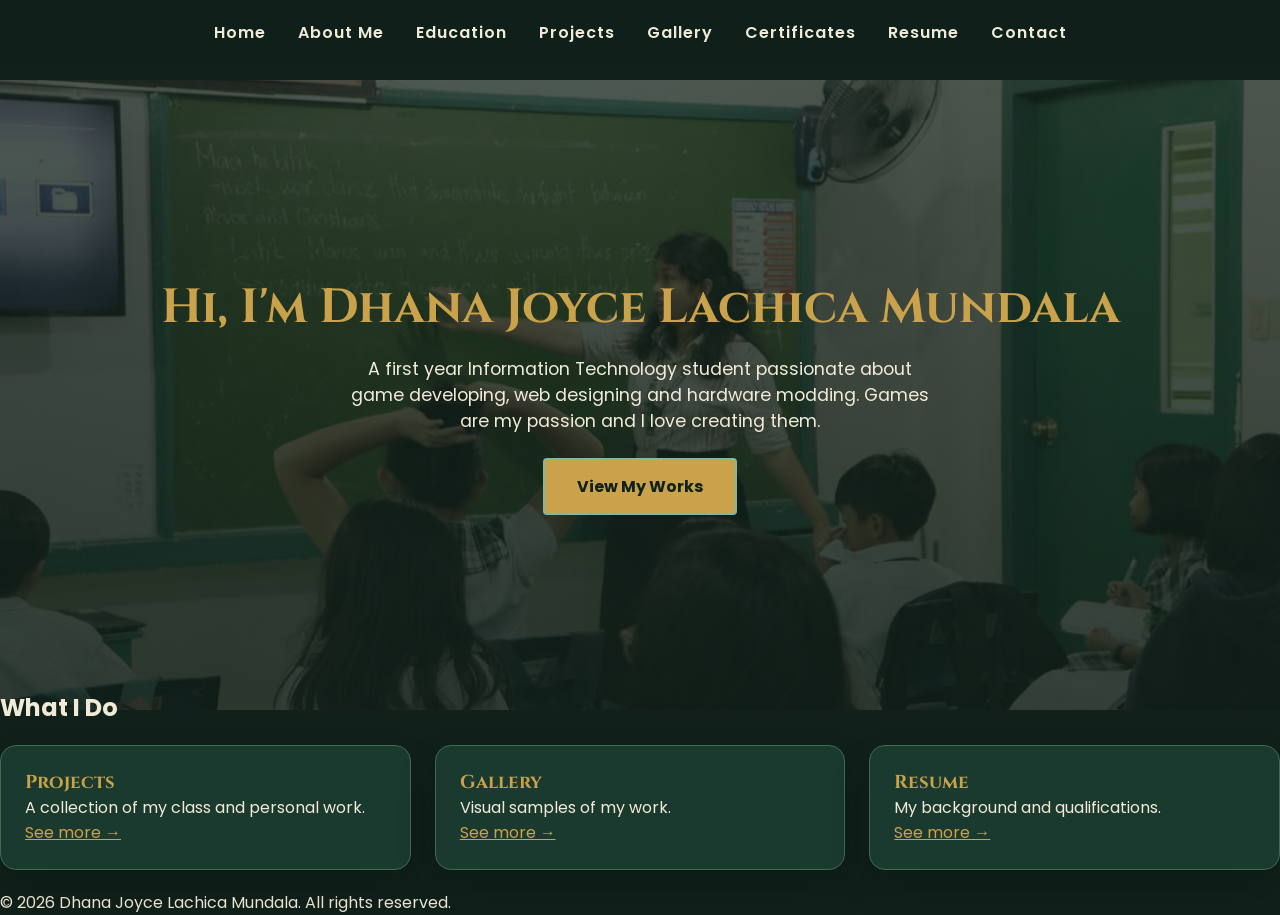
<file: index.html>
<!DOCTYPE html>
<html lang="en">
<head>
  <meta charset="UTF-8">
  <meta name="viewport" content="width=device-width, initial-scale=1.0">
  <title>Home - Dhana Joyce Lachica Mundala</title>
  <link href="https://fonts.googleapis.com/css2?family=Cinzel:wght@600;700&family=Poppins:wght@400;600&display=swap" rel="stylesheet">
  <link rel="stylesheet" href="CSS/style.css">
</head>

<body>
  <nav>
    <a href="index.html">Home</a>
    <a href="aboutme.html">About Me</a>
    <a href="acadback.html">Education</a>
    <a href="projects.html">Projects</a>
    <a href="gallery.html">Gallery</a>
    <a href="certificates.html">Certificates</a>
    <a href="resume.html">Resume</a>
    <a href="contact.html">Contact</a>
  </nav>

  <section class="hero">
    <h1>Hi, I'm Dhana Joyce Lachica Mundala</h1>
    <p>A first year Information Technology student passionate about game developing, web designing 
        and hardware modding. Games are my passion and I love creating them.</p>
    <a href="projects.html" class="btn">View My Works</a>
  </section>

  <section class="highlights">
    <h2>What I Do</h2>
    <div class="card-row">
      <div class="card">
        <h3>Projects</h3>
        <p>A collection of my class and personal work.</p>
        <a href="projects.html">See more →</a>
      </div>

      <div class="card">
        <h3>Gallery</h3>
        <p>Visual samples of my work.</p>
        <a href="gallery.html">See more →</a>
      </div>

      <div class="card">
        <h3>Resume</h3>
        <p>My background and qualifications.</p>
        <a href="resume.html">See more →</a>
      </div>
    </div>
  </section>

  <footer>
    <p>© 2026 Dhana Joyce Lachica Mundala. All rights reserved.</p>
  </footer>
  <script src="JAVASCRIPT/script.js"></script>
</body>
</html>
</file>
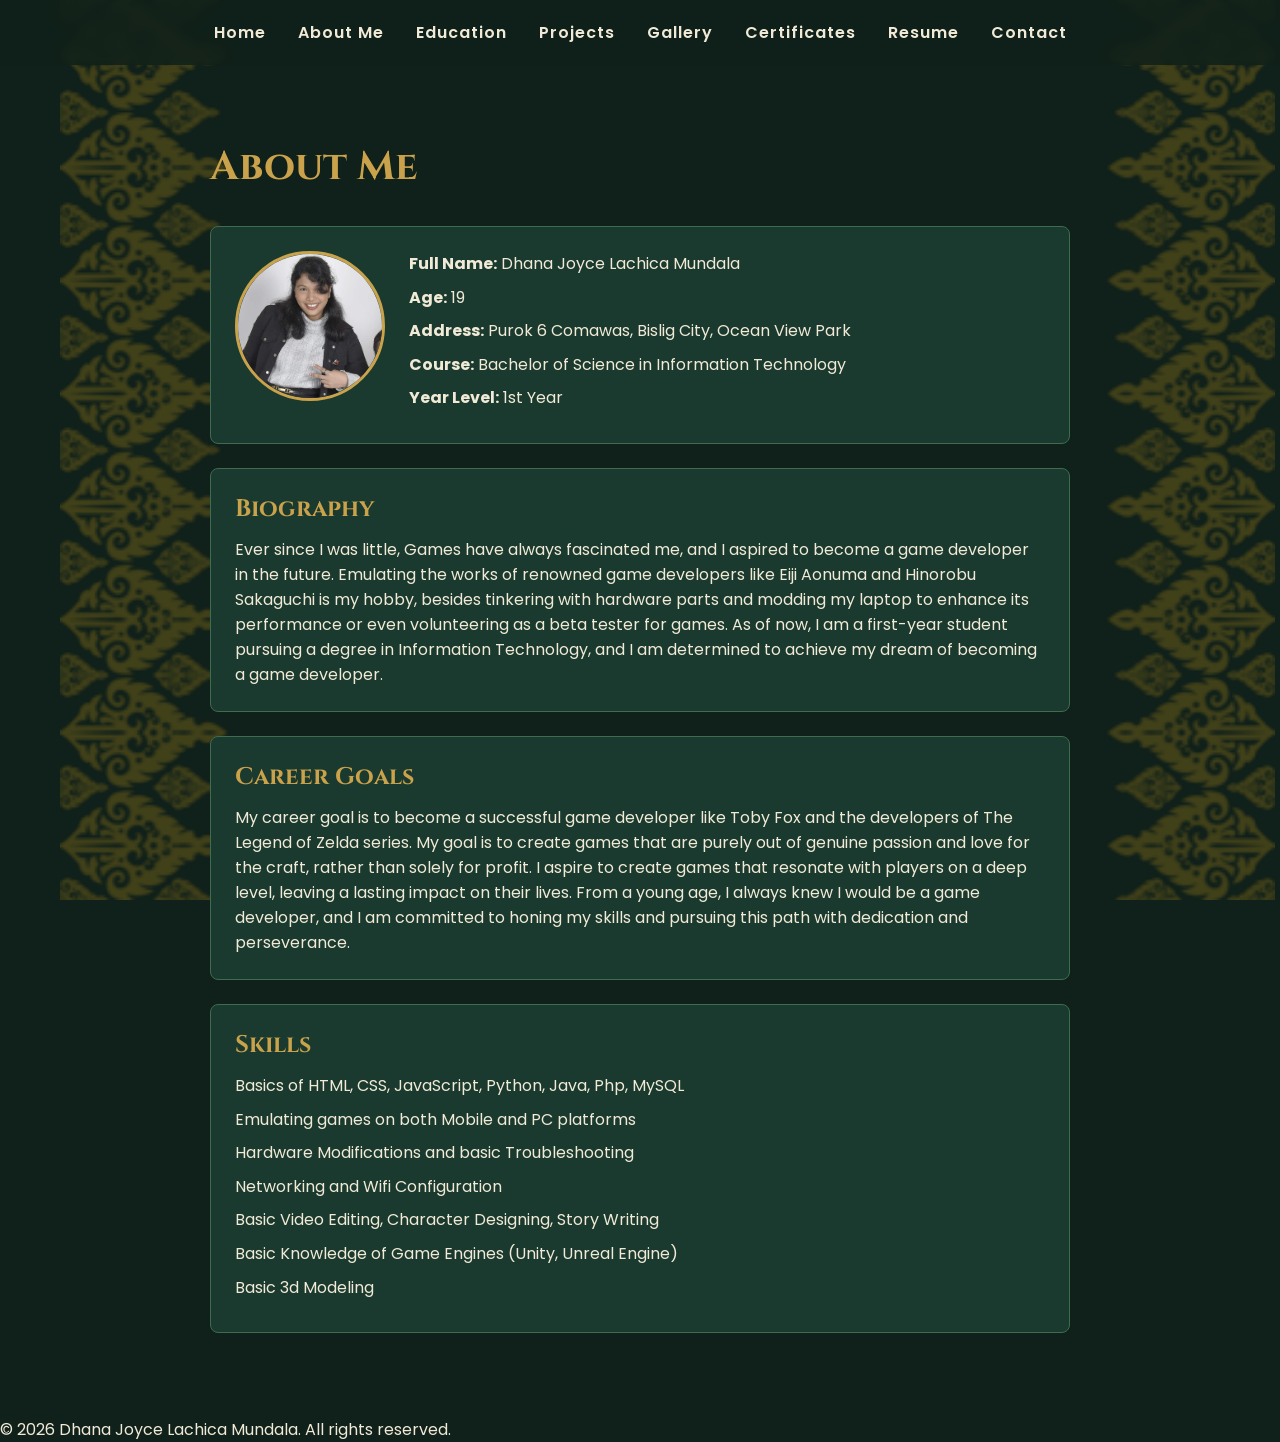
<file: aboutme.html>
<!DOCTYPE html>
<html lang="en">
<head>
  <meta charset="UTF-8">
  <meta name="viewport" content="width=device-width, initial-scale=1.0">
  <title>About Me - Dhana Joyce Lachica Mundala</title>
  <link href="https://fonts.googleapis.com/css2?family=Cinzel:wght@600;700&family=Poppins:wght@400;600&display=swap" rel="stylesheet">
  <link rel="stylesheet" href="CSS/style.css">
</head>

<body class="page-aboutme">
 <nav>
    <a href="index.html">Home</a>
    <a href="aboutme.html">About Me</a>
    <a href="acadback.html">Education</a>
    <a href="projects.html">Projects</a>
    <a href="gallery.html">Gallery</a>
    <a href="certificates.html">Certificates</a>
    <a href="resume.html">Resume</a>
    <a href="contact.html">Contact</a>
  </nav> 

  <section class="about-me">
    <h1>About Me</h1>

    <div class="info-card profile-card">
      <img src="images/08e45c35-961d-459f-a252-fe71b9a5eff4.jpg">

      <ul class="info-list">
        <li><strong>Full Name:</strong> Dhana Joyce Lachica Mundala</li>
        <li><strong>Age:</strong> 19</li>
        <li><strong>Address:</strong> Purok 6 Comawas, Bislig City, Ocean View Park</li>
        <li><strong>Course:</strong> Bachelor of Science in Information Technology</li>
        <li><strong>Year Level:</strong> 1st Year</li>
      </ul>
    </div>

    <div class="info-card">
      <h2>Biography</h2>
      <p>
        Ever since I was little, Games have always fascinated me, and I aspired to become a game developer in the future. Emulating 
        the works of renowned game developers like Eiji Aonuma and Hinorobu Sakaguchi is my hobby, besides tinkering with hardware parts 
        and modding my laptop to enhance its performance or even volunteering as a beta tester for games. As of now, I am a first-year student 
        pursuing a degree in Information Technology, and I am determined to achieve my dream of becoming a game developer.
      </p>
    </div>

    <div class="info-card">
      <h2>Career Goals</h2>
      <p>
        My career goal is to become a successful game developer like Toby Fox and the developers of The Legend of Zelda series. My goal is to create games 
        that are purely out of genuine passion and love for the craft, rather than solely for profit. I aspire to create games that resonate with players on a deep level, 
        leaving a lasting impact on their lives. From a young age, I always knew I would be a game developer, and I am committed to honing my skills and pursuing this 
        path with dedication and perseverance.
      </p>
    </div>

    <div class="info-card">
      <h2>Skills</h2>
      <ul>
        <li>Basics of HTML, CSS, JavaScript, Python, Java, Php, MySQL</li>
        <li>Emulating games on both Mobile and PC platforms</li>
        <li>Hardware Modifications and basic Troubleshooting</li>
        <li>Networking and Wifi Configuration</li>
        <li>Basic Video Editing, Character Designing, Story Writing</li>
        <li>Basic Knowledge of Game Engines (Unity, Unreal Engine)</li>
        <li>Basic 3d Modeling</li>
      </ul>
    </div>
  </section>

  <footer>
    <p>&copy; 2026 Dhana Joyce Lachica Mundala. All rights reserved.</p>
  </footer>

  <script src="JAVASCRIPT/script.js"></script>
</body>
</html>
</file>
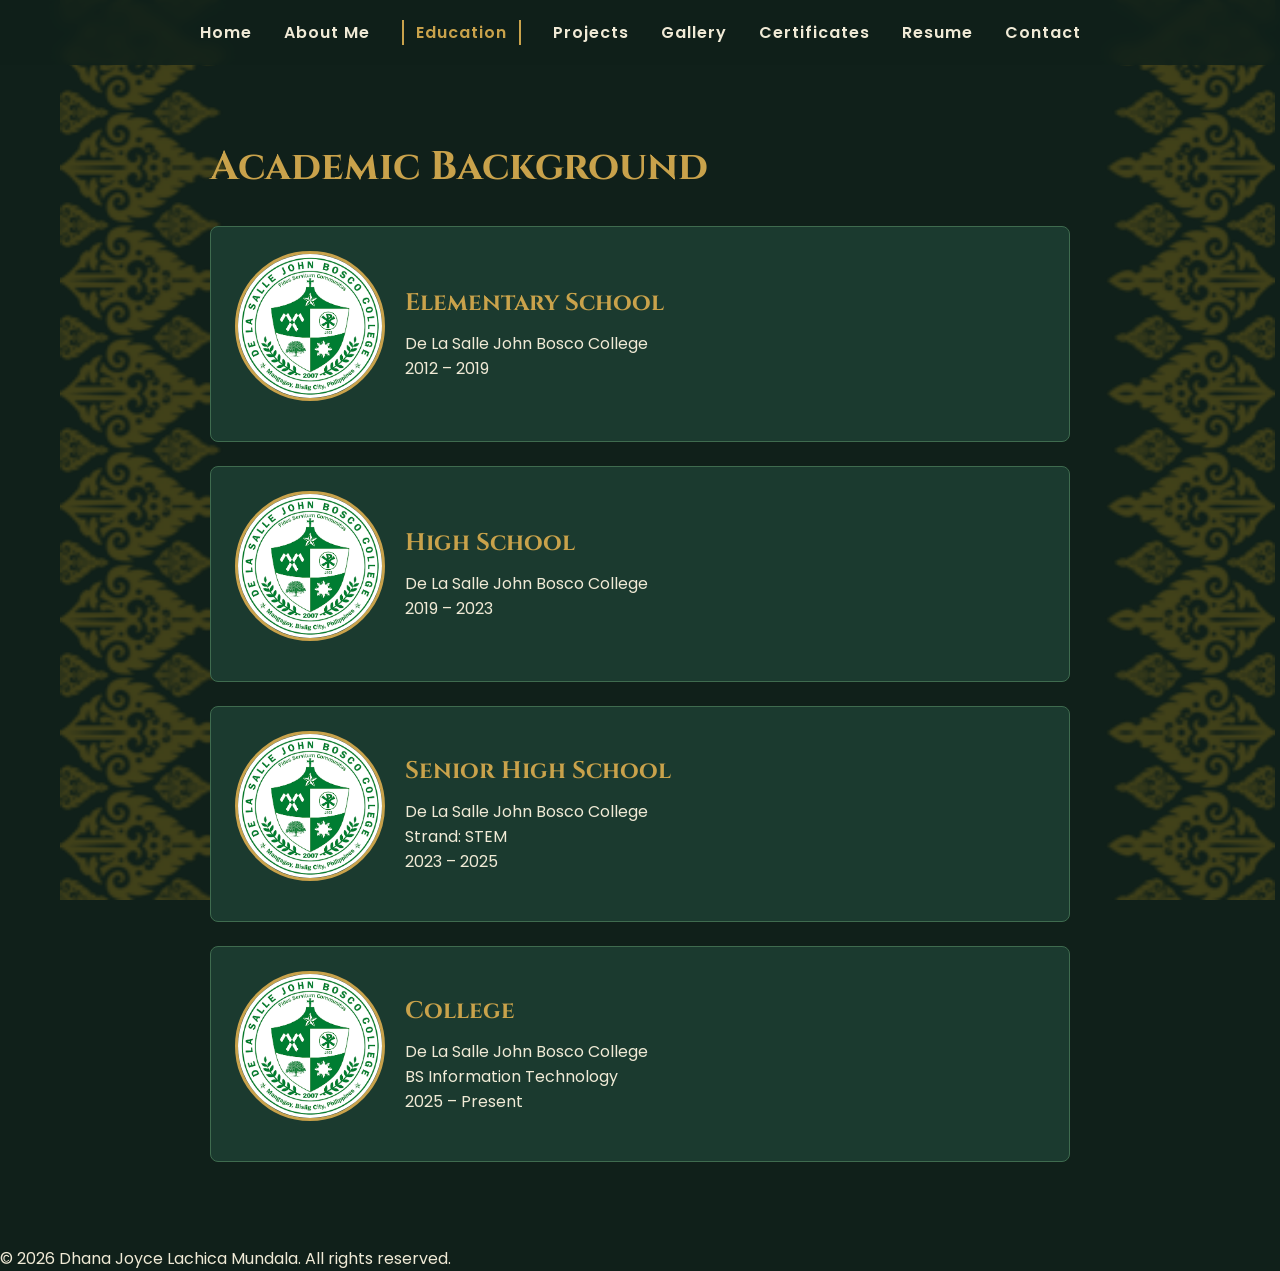
<file: acadback.html>
<!DOCTYPE html>
<html lang="en">
<head>
  <meta charset="UTF-8">
  <meta name="viewport" content="width=device-width, initial-scale=1.0">
  <title>Academic Background - Dhana Joyce Lachica Mundala</title>
  <link href="https://fonts.googleapis.com/css2?family=Cinzel:wght@600;700&family=Poppins:wght@400;600&display=swap" rel="stylesheet">
  <link rel="stylesheet" href="CSS/style.css">
</head>

<body class="page-education">
  <nav>
    <a href="index.html">Home</a>
    <a href="aboutme.html">About Me</a>
    <a href="acadback.html" class="active">Education</a>
    <a href="projects.html">Projects</a>
    <a href="gallery.html">Gallery</a>
    <a href="certificates.html">Certificates</a>
    <a href="resume.html">Resume</a>
    <a href="contact.html">Contact</a>
  </nav>

  <section class="about-me education">
    <h1>Academic Background</h1>

    <div class="info-card education-card">
      <img src="images/school logo.png" alt="De La Salle John Bosco College logo" class="education-logo">
      <div>
        <h2>Elementary School</h2>
        <p class="edu-school">De La Salle John Bosco College</p>
        <p class="edu-years">2012 – 2019</p>
      </div>
    </div>

    <div class="info-card education-card">
      <img src="images/school logo.png" alt="De La Salle John Bosco College logo" class="education-logo">
      <div>
        <h2>High School</h2>
        <p class="edu-school">De La Salle John Bosco College</p>
        <p class="edu-years">2019 – 2023</p>
      </div>
    </div>

    <div class="info-card education-card">
      <img src="images/school logo.png" alt="De La Salle John Bosco College logo" class="education-logo">
      <div>
        <h2>Senior High School</h2>
        <p class="edu-school">De La Salle John Bosco College</p>
        <p class="edu-strand">Strand: STEM</p>
        <p class="edu-years">2023 – 2025</p>
      </div>
    </div>

    <div class="info-card education-card">
      <img src="images/school logo.png" alt="De La Salle John Bosco College logo" class="education-logo">
      <div>
        <h2>College</h2>
        <p class="edu-school">De La Salle John Bosco College</p>
        <p class="edu-course">BS Information Technology</p>
        <p class="edu-years">2025 – Present </p>
      </div>
    </div>
  </section>

  <footer>
    <p>&copy; 2026 Dhana Joyce Lachica Mundala. All rights reserved.</p>
  </footer>

  <script src="JAVASCRIPT/script.js"></script>
</body>
</html>
</file>
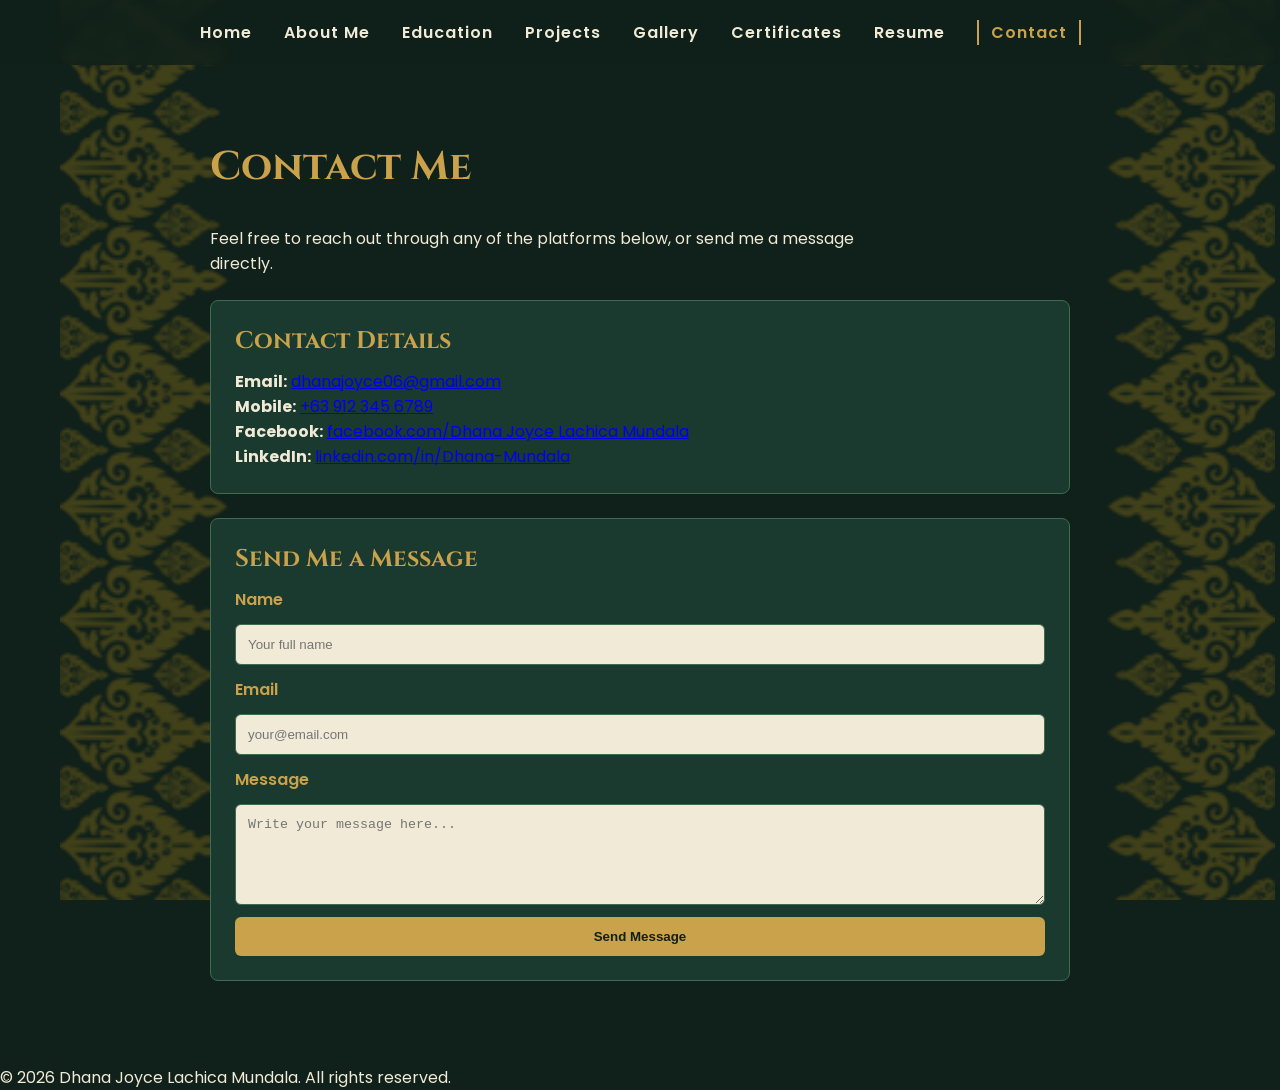
<file: contact.html>
<!DOCTYPE html>
<html lang="en">
<head>
  <meta charset="UTF-8">
  <meta name="viewport" content="width=device-width, initial-scale=1.0">
  <title>Contact Me - Dhana Joyce Lachica Mundala</title>
  <link href="https://fonts.googleapis.com/css2?family=Cinzel:wght@600;700&family=Poppins:wght@400;600&display=swap" rel="stylesheet">
  <link rel="stylesheet" href="CSS/style.css">
</head>

<body class="page-contact">
  <nav>
    <a href="index.html">Home</a>
    <a href="aboutme.html">About Me</a>
    <a href="acadback.html">Education</a>
    <a href="projects.html">Projects</a>
    <a href="gallery.html">Gallery</a>
    <a href="certificates.html">Certificates</a>
    <a href="resume.html">Resume</a>
    <a href="contact.html" class="active">Contact</a>
  </nav>

  <section class="about-me contact">
    <h1>Contact Me</h1>
    <p class="contact-intro">Feel free to reach out through any of the platforms below, or send me a message directly.</p>

    <div class="info-card">
      <h2>Contact Details</h2>
      <p><strong>Email:</strong> <a href="mailto:dhanajoyce06@gmail.com">dhanajoyce06@gmail.com</a></p>
      <p><strong>Mobile:</strong> <a href="tel:+639123456789">+63 912 345 6789</a></p>
      <p><strong>Facebook:</strong> <a href="https://facebook.com/Dhana Joyce Lachica Mundala" target="_blank">facebook.com/Dhana Joyce Lachica Mundala</a></p>
      <p><strong>LinkedIn:</strong> <a href="https://linkedin.com/in/Dhana-Mundala" target="_blank">linkedin.com/in/Dhana-Mundala</a></p>
    </div>

    <div class="info-card contact-form">
      <h2>Send Me a Message</h2>
      <form>
        <label for="name">Name</label>
        <input type="text" id="name" name="name" placeholder="Your full name" required>

        <label for="email">Email</label>
        <input type="email" id="email" name="email" placeholder="your@email.com" required>

        <label for="message">Message</label>
        <textarea id="message" name="message" rows="5" placeholder="Write your message here..." required></textarea>

        <button type="submit">Send Message</button>
      </form>
    </div>
  </section>

  <footer>
    <p>&copy; 2026 Dhana Joyce Lachica Mundala. All rights reserved.</p>
  </footer>

  <script src="JAVASCRIPT/script.js"></script>
</body>
</html>
</file>
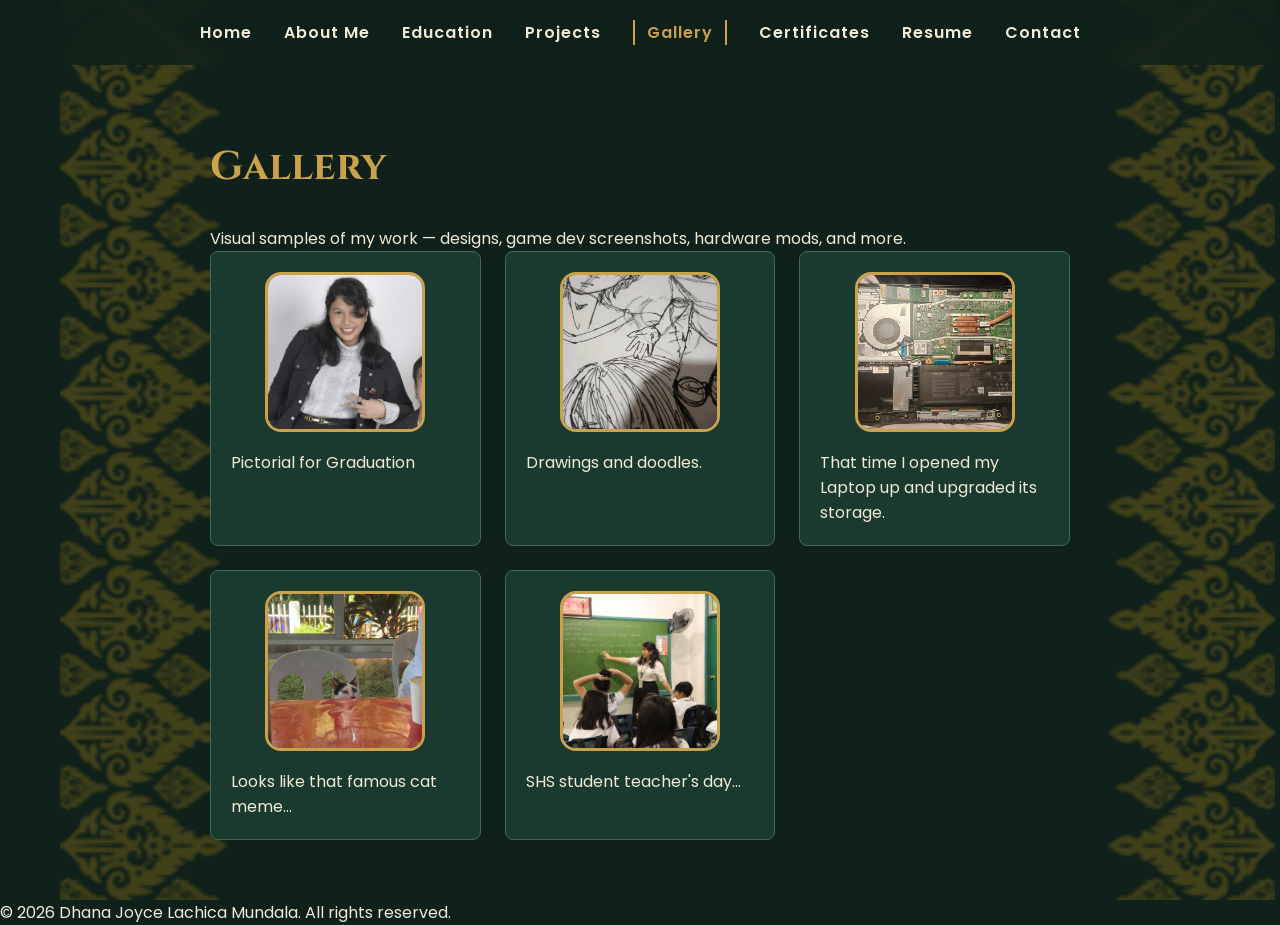
<file: gallery.html>
<!DOCTYPE html>
<html lang="en">
<head>
  <meta charset="UTF-8">
  <meta name="viewport" content="width=device-width, initial-scale=1.0">
  <title>Gallery - Dhana Joyce Lachica Mundala</title>
  <link href="https://fonts.googleapis.com/css2?family=Cinzel:wght@600;700&family=Poppins:wght@400;600&display=swap" rel="stylesheet">
  <link rel="stylesheet" href="CSS/style.css">
</head>

<body class="page-gallery">
  <nav>
    <a href="index.html">Home</a>
    <a href="aboutme.html">About Me</a>
    <a href="acadback.html">Education</a>
    <a href="projects.html">Projects</a>
    <a href="gallery.html" class="active">Gallery</a>
    <a href="certificates.html">Certificates</a>
    <a href="resume.html">Resume</a>
    <a href="contact.html">Contact</a>
  </nav>

  <section class="gallery">
    <h1>Gallery</h1>
    <p class="gallery-intro">Visual samples of my work — designs, game dev screenshots, hardware mods, and more.</p>

    <div class="gallery-grid">

      <div class="gallery-item">
        <a href="images/08e45c35-961d-459f-a252-fe71b9a5eff4.jpg" target="_blank"><img src="images/08e45c35-961d-459f-a252-fe71b9a5eff4.jpg" alt="Description of image 1"></a>
        <p class="caption">Pictorial for Graduation</p>
      </div>

      <div class="gallery-item">
        <a href="images/474078e1-f706-434f-b0cf-25394e2e6363.jpg" target="_blank"><img src="images/474078e1-f706-434f-b0cf-25394e2e6363.jpg" alt="Description of image 2"></a>
        <p class="caption">Drawings and doodles.</p>
      </div>

      <div class="gallery-item">
        <a href="images/b1af9f0a-283f-4bb2-a542-00fa35b38de0.jpg" target="_blank"><img src="images/b1af9f0a-283f-4bb2-a542-00fa35b38de0.jpg" alt="Description of image 3"></a>
        <p class="caption">That time I opened my Laptop up and upgraded its storage.</p>
      </div>

      <div class="gallery-item">
        <a href="images/d400867f-7166-44a3-8211-91be936e143d.jpg" target="_blank"><img src="images/d400867f-7166-44a3-8211-91be936e143d.jpg" alt="Description of image 4"></a>
        <p class="caption">Looks like that famous cat meme...</p>
      </div>

      <div class="gallery-item">
        <a href="images/8d8e78f5-8f1d-4f63-8399-75eddda1a6d9.jpg" target="_blank"><img src="images/8d8e78f5-8f1d-4f63-8399-75eddda1a6d9.jpg" alt="Extra gallery image"></a>
        <p class="caption">SHS student teacher's day...</p>
      </div>

    </div>
  </section>

  <footer>
    <p>&copy; 2026 Dhana Joyce Lachica Mundala. All rights reserved.</p>
  </footer>

  <script src="JAVASCRIPT/script.js"></script>
</body>
</html>
</file>
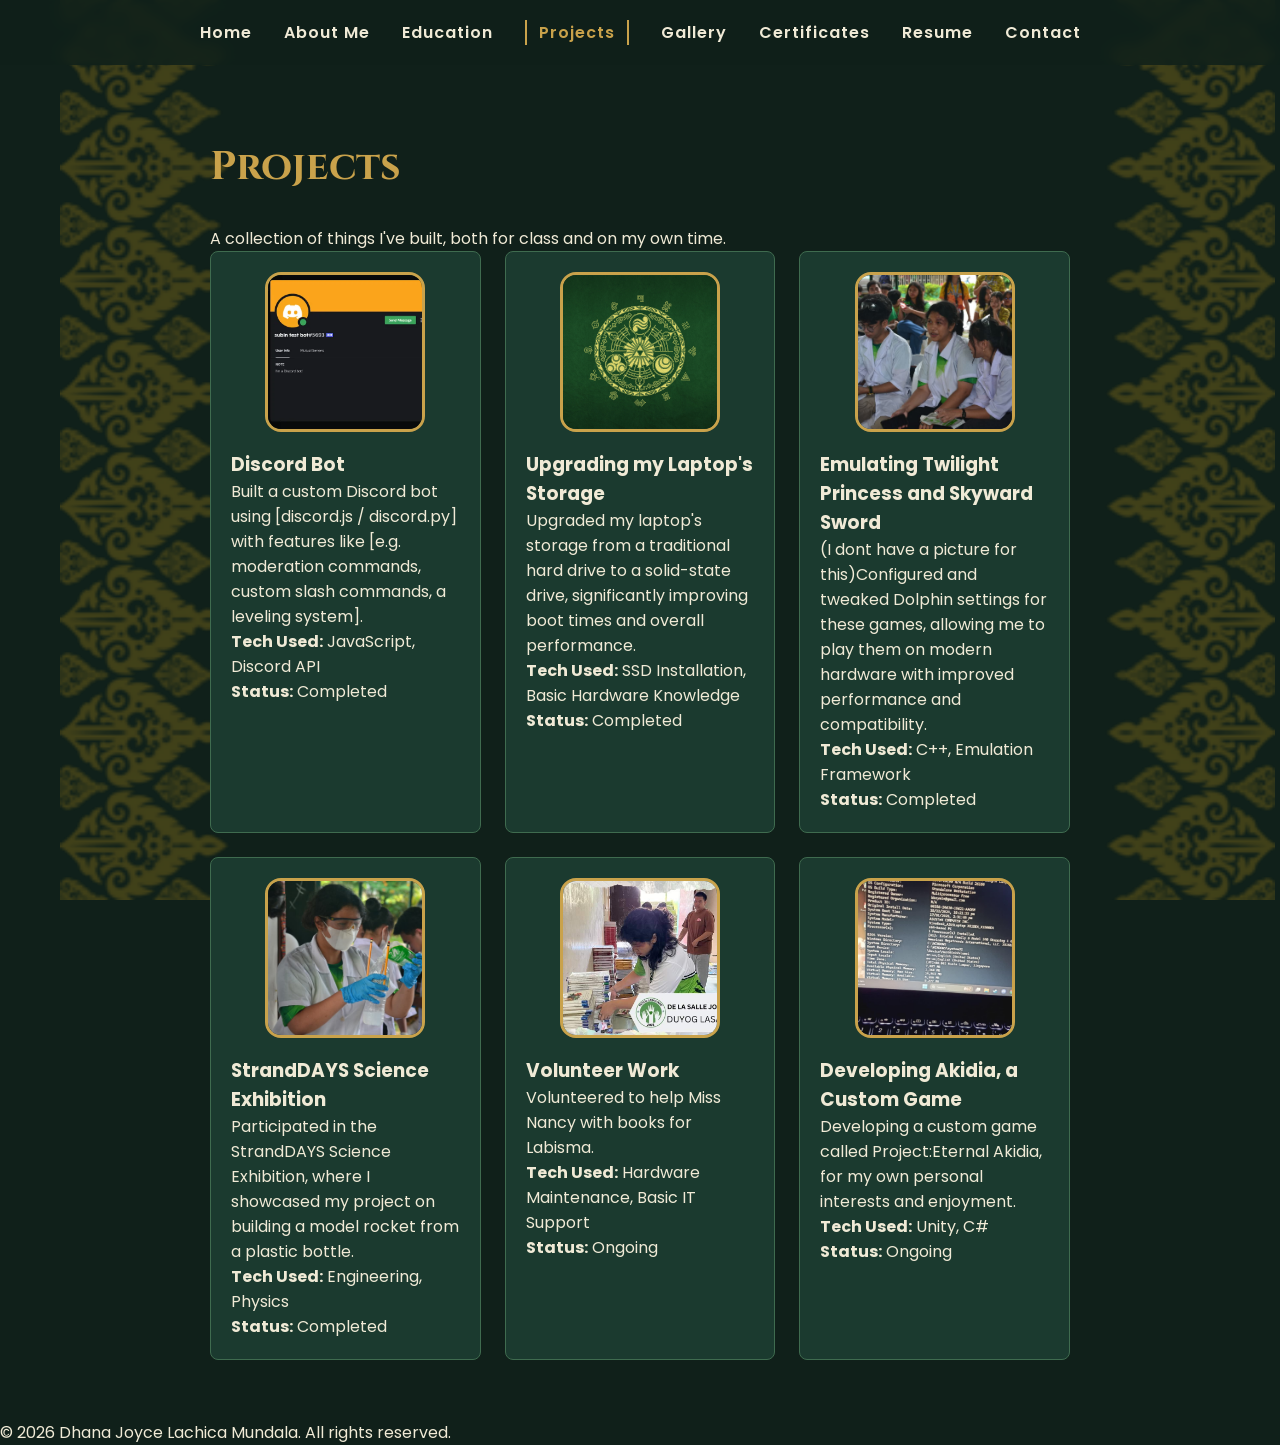
<file: projects.html>
<!DOCTYPE html>
<html lang="en">
<head>
  <meta charset="UTF-8">
  <meta name="viewport" content="width=device-width, initial-scale=1.0">
  <title>Projects - Dhana Joyce Lachica Mundala</title>
  <link href="https://fonts.googleapis.com/css2?family=Cinzel:wght@600;700&family=Poppins:wght@400;600&display=swap" rel="stylesheet">
  <link rel="stylesheet" href="CSS/style.css">
</head>

<body class="page-projects">
  <nav>
    <a href="index.html">Home</a>
    <a href="aboutme.html">About Me</a>
    <a href="acadback.html">Education</a>
    <a href="projects.html" class="active">Projects</a>
    <a href="gallery.html">Gallery</a>
    <a href="certificates.html">Certificates</a>
    <a href="resume.html">Resume</a>
    <a href="contact.html">Contact</a>
  </nav>

<section class="projects">
  <h1>Projects</h1>
  <p class="projects-intro">A collection of things I've built, both for class and on my own time.</p>

  <div class="project-grid">

    <div class="project-card">
      <a href="images/bot.webp" target="_blank"><img src="images/bot.webp" alt="Discord Bot Project"></a>
      <h3>Discord Bot</h3>
      <p>Built a custom Discord bot using [discord.js / discord.py] with features like 
         [e.g. moderation commands, custom slash commands, a leveling system].</p>
      <p class="tech-used"><strong>Tech Used:</strong> JavaScript, Discord API</p>
      <p class="status"><strong>Status:</strong> Completed</p>
    </div>

    <div class="project-card">
      <a href="images/511695.jpg" target="_blank"><img src="images/511695.jpg" alt="Project 2"></a>
      <h3>Upgrading my Laptop's Storage</h3>
      <p>Upgraded my laptop's storage from a traditional hard drive to a solid-state drive, significantly improving boot times and overall performance.</p>
      <p class="tech-used"><strong>Tech Used:</strong> SSD Installation, Basic Hardware Knowledge</p>
      <p class="status"><strong>Status:</strong> Completed</p>
    </div>

    <div class="project-card">
      <a href="images/077052aa-79ca-4ab0-a72c-ca5f7ceca4ef.jpg" target="_blank"><img src="images/077052aa-79ca-4ab0-a72c-ca5f7ceca4ef.jpg" alt="Project 3"></a>
      <h3>Emulating Twilight Princess and Skyward Sword</h3>
      <p>(I dont have a picture for this)Configured and tweaked Dolphin settings for these games, allowing me to play them on modern hardware with improved performance and compatibility.</p>
      <p class="tech-used"><strong>Tech Used:</strong> C++, Emulation Framework</p>
      <p class="status"><strong>Status:</strong> Completed</p>
    </div>

    <div class="project-card">
      <a href="images/6af233a2-bae9-477d-863d-fa073b74a8b2.jpg" target="_blank"><img src="images/6af233a2-bae9-477d-863d-fa073b74a8b2.jpg" alt="Project 4"></a>
      <h3>StrandDAYS Science Exhibition</h3>
      <p>Participated in the StrandDAYS Science Exhibition, where I showcased my project on building a model rocket from a plastic bottle.</p>
      <p class="tech-used"><strong>Tech Used:</strong> Engineering, Physics</p>
      <p class="status"><strong>Status:</strong> Completed</p>
    </div>

    <div class="project-card">
      <a href="images/e060c643-21b0-481f-904b-0827656a762e.jpg" target="_blank"><img src="images/e060c643-21b0-481f-904b-0827656a762e.jpg" alt="Project 5"></a>
      <h3>Volunteer Work</h3>
      <p>Volunteered to help Miss Nancy with books for Labisma.</p>
      <p class="tech-used"><strong>Tech Used:</strong> Hardware Maintenance, Basic IT Support</p>
      <p class="status"><strong>Status:</strong> Ongoing</p>
    </div>

    <div class="project-card">
      <a href="images/991813df-d160-4eb4-98e1-985456b15dab.jpg" target="_blank"><img src="images/991813df-d160-4eb4-98e1-985456b15dab.jpg" alt="Project 6"></a>
      <h3>Developing Akidia, a Custom Game</h3>
      <p>Developing a custom game called Project:Eternal Akidia, for my own personal interests and enjoyment. </p>
      <p class="tech-used"><strong>Tech Used:</strong> Unity, C#</p>
      <p class="status"><strong>Status:</strong> Ongoing</p>
    </div>

  </div>
</section>

  <footer>
    <p>&copy; 2026 Dhana Joyce Lachica Mundala. All rights reserved.</p>
  </footer>

  <script src="JAVASCRIPT/script.js"></script>
</body>
</html>
</file>
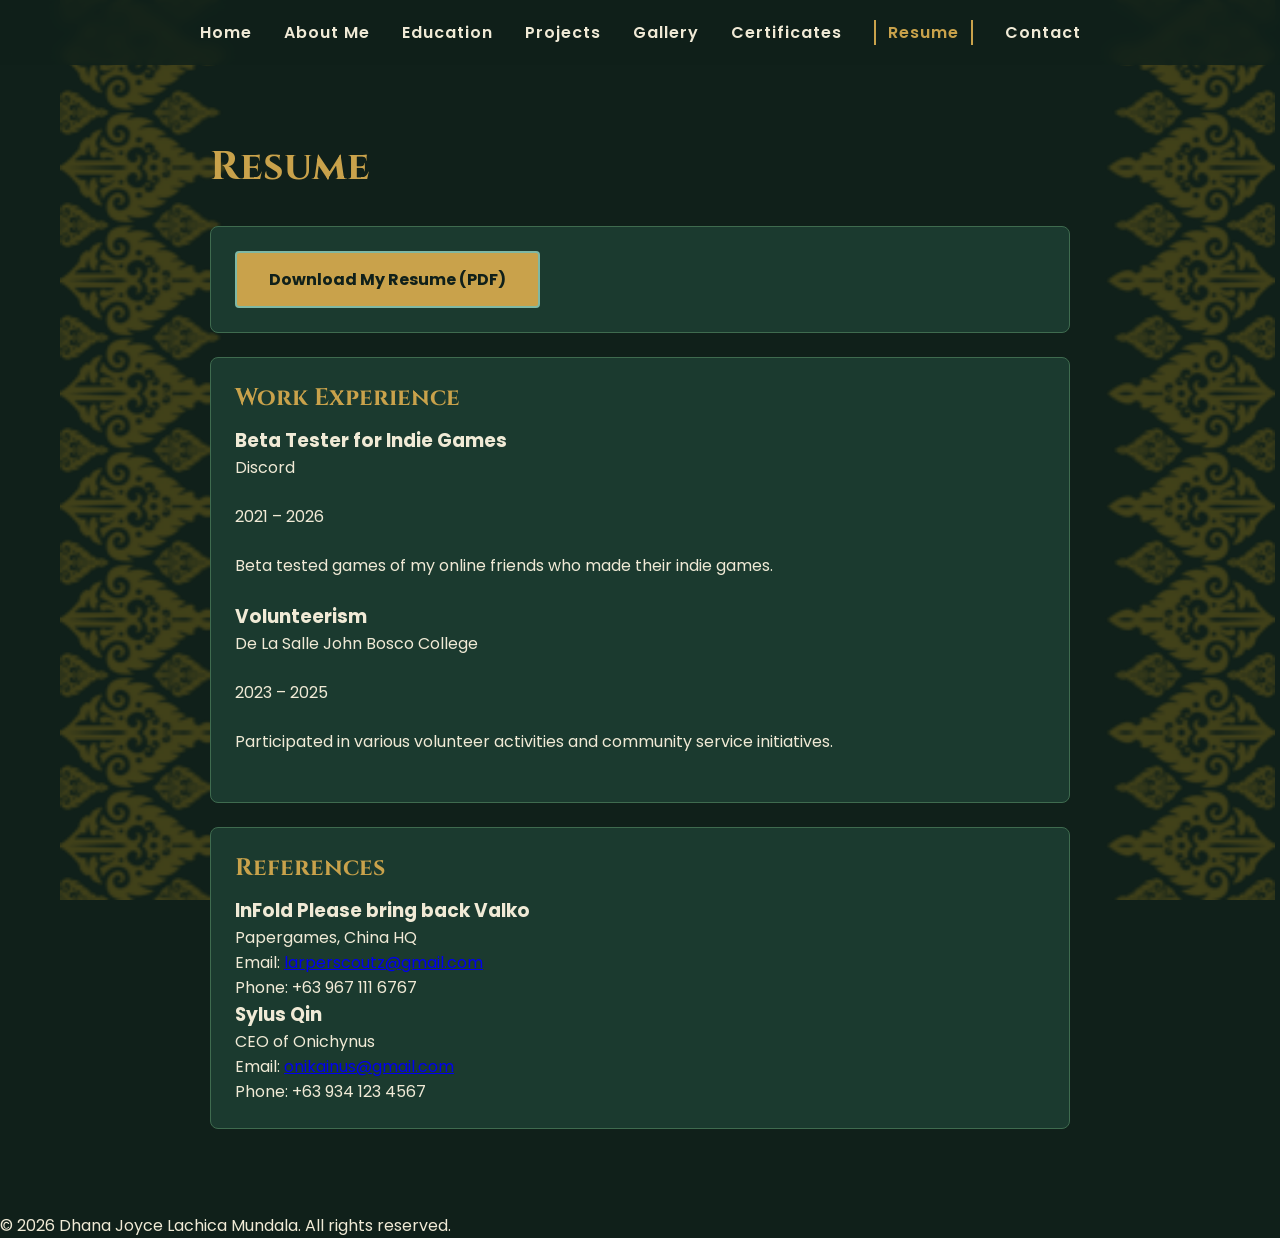
<file: resume.html>
<!DOCTYPE html>
<html lang="en">
<head>
  <meta charset="UTF-8">
  <meta name="viewport" content="width=device-width, initial-scale=1.0">
  <title>Resume - Dhana Joyce Lachica Mundala</title>
  <link href="https://fonts.googleapis.com/css2?family=Cinzel:wght@600;700&family=Poppins:wght@400;600&display=swap" rel="stylesheet">
  <link rel="stylesheet" href="CSS/style.css">
</head>

<body class="page-resume">
  <nav>
    <a href="index.html">Home</a>
    <a href="aboutme.html">About Me</a>
    <a href="acadback.html">Education</a>
    <a href="projects.html">Projects</a>
    <a href="gallery.html">Gallery</a>
    <a href="certificates.html">Certificates</a>
    <a href="resume.html" class="active">Resume</a>
    <a href="contact.html">Contact</a>
  </nav>

  <section class="about-me resume">
    <h1>Resume</h1>

    <div class="info-card">
      <div class="resume-download">
        <a href="https://drive.google.com/file/d/1JtnoWDJiIpl8IfF7eJ8FnqvcmnzMxE1C/view?usp=sharing" download class="btn">Download My Resume (PDF)</a>
      </div>
    </div>

    <div class="info-card">
      <h2>Work Experience</h2>

      <div class="job-item">
        <h3>Beta Tester for Indie Games</h3>
        <p class="job-company">Discord</p>
        <p class="job-dates">2021 – 2026</p>
        <p>Beta tested games of my online friends who made their indie games.</p>
      </div>

      <div class="job-item">
        <h3>Volunteerism</h3>
        <p class="job-company">De La Salle John Bosco College</p>
        <p class="job-dates">2023 – 2025</p>
        <p>Participated in various volunteer activities and community service initiatives.</p>
      </div>

      
    </div>

    <div class="info-card">
      <h2>References</h2>

      <div class="reference-item">
        <h3>InFold Please bring back Valko</h3>
        <p>Papergames, China HQ</p>
        <p>Email: <a href="mailto:larperscoutz@gmail.com">larperscoutz@gmail.com</a></p>
        <p>Phone: +63 967 111 6767</p>
      </div>

      <div class="reference-item">
        <h3>Sylus Qin</h3>
        <p>CEO of Onichynus</p>
        <p>Email: <a href="mailto:onikainus@gmail.com">onikainus@gmail.com</a></p>
        <p>Phone: +63 934 123 4567</p>
      </div>
    </div>
  </section>

  <footer>
    <p>&copy; 2026 Dhana Joyce Lachica Mundala. All rights reserved.</p>
  </footer>

  <script src="JAVASCRIPT/script.js"></script>
</body>
</html>
</file>
<file: CSS/style.css>
:root {
  --green-dark: #1b3a2f;
  --green-mid: #3f6b4f;
  --green-light: #7fb8a4;
  --gold: #c9a24b;
  --cream: #f0ead6;
  --near-black: #10201a;

  --font-heading: 'Cinzel', serif;
  --font-body: 'Poppins', sans-serif;
}

* {
  margin: 0;
  padding: 0;
  box-sizing: border-box;
}

body {
  font-family: var(--font-body);
  background-color: var(--near-black);
  color: var(--cream);
  padding-top: 80px;
  opacity: 0;
  transition: opacity 0.25s ease-in-out;
}

body.page-enter {
  opacity: 1;
}

body.page-exit {
  opacity: 0;
}

body.page-aboutme,
body.page-education,
body.page-resume,
body.page-contact,
body.page-projects,
body.page-gallery,
body.page-certificates {
  position: relative;
  z-index: 0;
  background-color: var(--near-black);
}

body.page-aboutme::before,
body.page-education::before,
body.page-resume::before,
body.page-contact::before,
body.page-projects::before,
body.page-gallery::before,
body.page-certificates::before,
body.page-aboutme::after,
body.page-education::after,
body.page-resume::after,
body.page-contact::after,
body.page-projects::after,
body.page-gallery::after,
body.page-certificates::after {
  content: '';
  position: fixed;
  top: 0;
  bottom: 0;
  width: 280px;
  background-repeat: repeat-y;
  background-size: contain;
  opacity: 0.22;
  pointer-events: none;
  z-index: -1;
}

body.page-aboutme::before,
body.page-education::before,
body.page-resume::before,
body.page-contact::before,
body.page-projects::before,
body.page-gallery::before,
body.page-certificates::before {
  left: 60px;
  background-image: url('../images/left.png');
}

body.page-aboutme::after,
body.page-education::after,
body.page-resume::after,
body.page-contact::after,
body.page-projects::after,
body.page-gallery::after,
body.page-certificates::after {
  right: -90px;
  background-image: url('../images/right.png');
}

.about-me {
  max-width: 900px;
  margin: 0 auto;
  padding: 60px 20px;
}

.about-me h1 {
  font-family: var(--font-heading);
  color: var(--gold);
  font-size: 2.5rem;
  margin-bottom: 32px;
}

.projects,
.gallery,
.resume {
  max-width: 900px;
  margin: 0 auto;
  padding: 60px 20px;
}

.certificates {
  max-width: 900px;
  margin: 0 auto;
  padding: 60px 20px;
}

.certificates h1,
.about-me h1,
.education h1,
.projects h1,
.gallery h1,
.resume h1,
.contact h1 {
  font-family: var(--font-heading);
  color: var(--gold);
  font-size: 2.5rem;
  margin-bottom: 32px;
}

.certificates-intro,
.education .edu-item p,
.resume .job-item p,
.contact .contact-intro {
  color: var(--cream);
  margin-bottom: 24px;
  max-width: 700px;
}

.info-card {
  background-color: var(--green-dark);
  border: 1px solid var(--green-mid);
  border-radius: 8px;
  padding: 24px;
  margin-bottom: 24px;
}

.info-card h2 {
  font-family: var(--font-heading);
  color: var(--gold);
  margin-bottom: 12px;
}

.info-card ul {
  list-style: none;
  padding-left: 0;
}

.info-card li {
  margin-bottom: 8px;
  line-height: 1.6;
}

.info-card img {
  width: 150px;
  height: 150px;
  object-fit: cover;
  border-radius: 50%;
  border: 3px solid var(--gold);
  margin-bottom: 16px;
}

.profile-card {
  display: flex;
  flex-wrap: wrap;
  gap: 24px;
  align-items: flex-start;
}

.profile-card img {
  margin-bottom: 0;
}

.profile-card .info-list {
  flex: 1;
  min-width: 220px;
}

.education-card {
  display: flex;
  align-items: center;
  gap: 20px;
  flex-wrap: wrap;
}

.education-logo {
  width: 110px;
  height: 110px;
  object-fit: cover;
  border-radius: 50%;
  border: 3px solid var(--gold);
  flex-shrink: 0;
}

.contact-form form {
  display: flex;
  flex-direction: column;
  gap: 12px;
}

.contact-form label {
  font-weight: 600;
  color: var(--gold);
}

.contact-form input,
.contact-form textarea {
  padding: 12px;
  border: 1px solid var(--green-mid);
  border-radius: 6px;
  background-color: var(--cream);
  color: var(--near-black);
}

.contact-form button {
  padding: 12px 18px;
  border: none;
  border-radius: 6px;
  background-color: var(--gold);
  color: var(--near-black);
  font-weight: 700;
  cursor: pointer;
}

nav {
  position: fixed;
  top: 0;
  left: 0;
  width: 100%;
  display: flex;
  justify-content: center;
  gap: 32px;
  padding: 20px 40px;
  background-color: rgba(16, 32, 26, 0.85);
  backdrop-filter: blur(6px);
  z-index: 100;
}

nav a {
  color: var(--cream);
  text-decoration: none;
  font-weight: 600;
  letter-spacing: 1px;
  transition: color 0.2s ease;
}

nav a:hover,
nav a.active {
  color: var(--gold);
}

nav a.active {
  border-left: 2px solid var(--gold);
  border-right: 2px solid var(--gold);
  padding: 0 12px;
}

.hero {
  min-height: 70vh;
  display: flex;
  flex-direction: column;
  justify-content: center;
  align-items: center;
  text-align: center;
  padding: 40px 20px;
  background: linear-gradient(rgba(16,32,26,0.75), rgba(16,32,26,0.85)),
              url('../images/8d8e78f5-8f1d-4f63-8399-75eddda1a6d9.jpg') center/cover no-repeat;
  background-size: cover;
  background-position: center;
}

.hero h1 {
  font-family: var(--font-heading);
  font-size: 3rem;
  color: var(--gold);
  margin-bottom: 16px;
}

.hero p {
  max-width: 600px;
  font-size: 1.1rem;
  margin-bottom: 24px;
  color: var(--cream);
}

.btn {
  display: inline-block;
  padding: 14px 32px;
  background-color: var(--gold);
  color: var(--near-black);
  font-weight: 700;
  text-decoration: none;
  border: 2px solid var(--green-light);
  border-radius: 4px;
  transition: transform 0.2s ease, background-color 0.2s ease;
}

.btn:hover {
  background-color: var(--green-light);
  transform: translateY(-2px);
}

.project-card,
.gallery-item,
.cert-card {
  background-color: var(--green-dark);
  border: 1px solid var(--green-mid);
  border-radius: 8px;
  padding: 20px;
  overflow: hidden;
  transition: transform 0.2s ease, box-shadow 0.2s ease;
}

.project-card img,
.gallery-item img {
  width: 160px;
  height: 160px;
  object-fit: cover;
  border-radius: 16px;
  display: block;
  margin: 0 auto 18px;
  border: 3px solid var(--gold);
  cursor: pointer;
}

.project-card:hover,
.gallery-item:hover,
.cert-card:hover {
  transform: translateY(-4px);
  box-shadow: 0 8px 20px rgba(201, 162, 75, 0.2);
}

.project-grid,
.gallery-grid,
.cert-grid {
  display: grid;
  grid-template-columns: repeat(auto-fit, minmax(260px, 1fr));
  gap: 24px;
  max-width: 900px;
  width: min(100%, 900px);
  margin: 0 auto;
  padding: 0;
}

.highlights {
  margin-top: -60px;
  position: relative;
  z-index: 10;
  padding-top: 40px;
}

.card-row {
  display: flex;
  gap: 24px;
  flex-wrap: wrap; /* so they stack on small screens */
  padding: 20px 0;
}

.card {
  flex: 1 1 250px; /* grow/shrink, but don't go below 250px wide */
  background: var(--green-dark);
  border-radius: 16px;
  padding: 24px;
  text-align: left;
  border: 1px solid var(--green-mid);
  box-shadow: 0 18px 40px rgba(0, 0, 0, 0.16);
  transition: transform 0.2s ease, box-shadow 0.2s ease;
}

.card h3 {
  margin-top: 0;
  font-family: var(--font-heading);
  color: var(--gold);
}

.card p {
  color: var(--cream);
}

.card a {
  color: var(--gold);
  text-decoration: underline;
}
</file>
